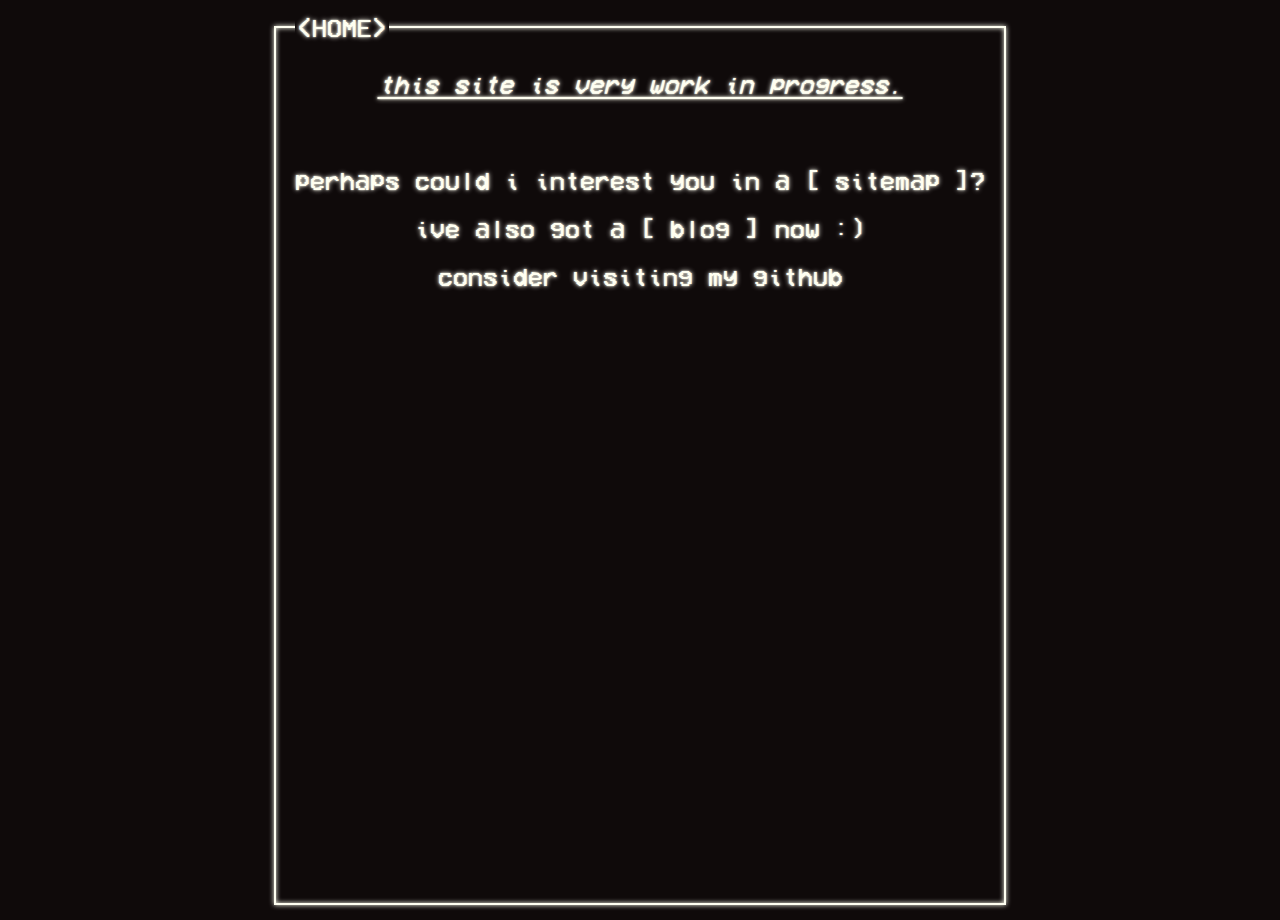
<file: index.html>
<!DOCTYPE html>
<html>
<!-- get outta here! why are you in here ya freak! SCRAM!!! -->

<head>
    <link rel="stylesheet" href="https://Bees-Please.github.io/shared_resources/css/style.css">
    <!-- <link rel="stylesheet" href="/shared_resources/css/style.css"> -->
    <title>HOME</title>
</head>

<fieldset style="max-width: fit-content; margin-left: auto; margin-right: auto;"><legend>&lt;HOME&gt;</legend>
    <body>
        <div style="text-align: center;">
            <br>
        <i><u>this site is very work in progress.</u></i>
        <br>
        <br>
        <br>
        <br>
        perhaps could i interest you in a <a class="intnav"
                href="https://Bees-Please.github.io/sitemap" style="text-decoration:none">sitemap</a>?
        <br>
        <br>
        ive also got a <a class="intnav"
                href="https://Bees-Please.github.io/blog" style="text-decoration:none">blog</a> now :)
        <br>
        <br>
        consider visiting my <a class="extnav"
                href="https://github.com/Bees-Please" style="text-decoration:none">github</a>
        <br>
        <br>
        <br>
        <br>
        <br>
        <br>
        <br>
        <br>
        <br>
        <br>
        <br>
        <br>
        <br>
        <br>
        <br>
        <br>
        <br>
        <br>
        <br>
        <br>
        <br>
        <br>
        <br>
        <br>
        <br>
        <br>
        </div>
    </body>
</fieldset>

</html>
</file>
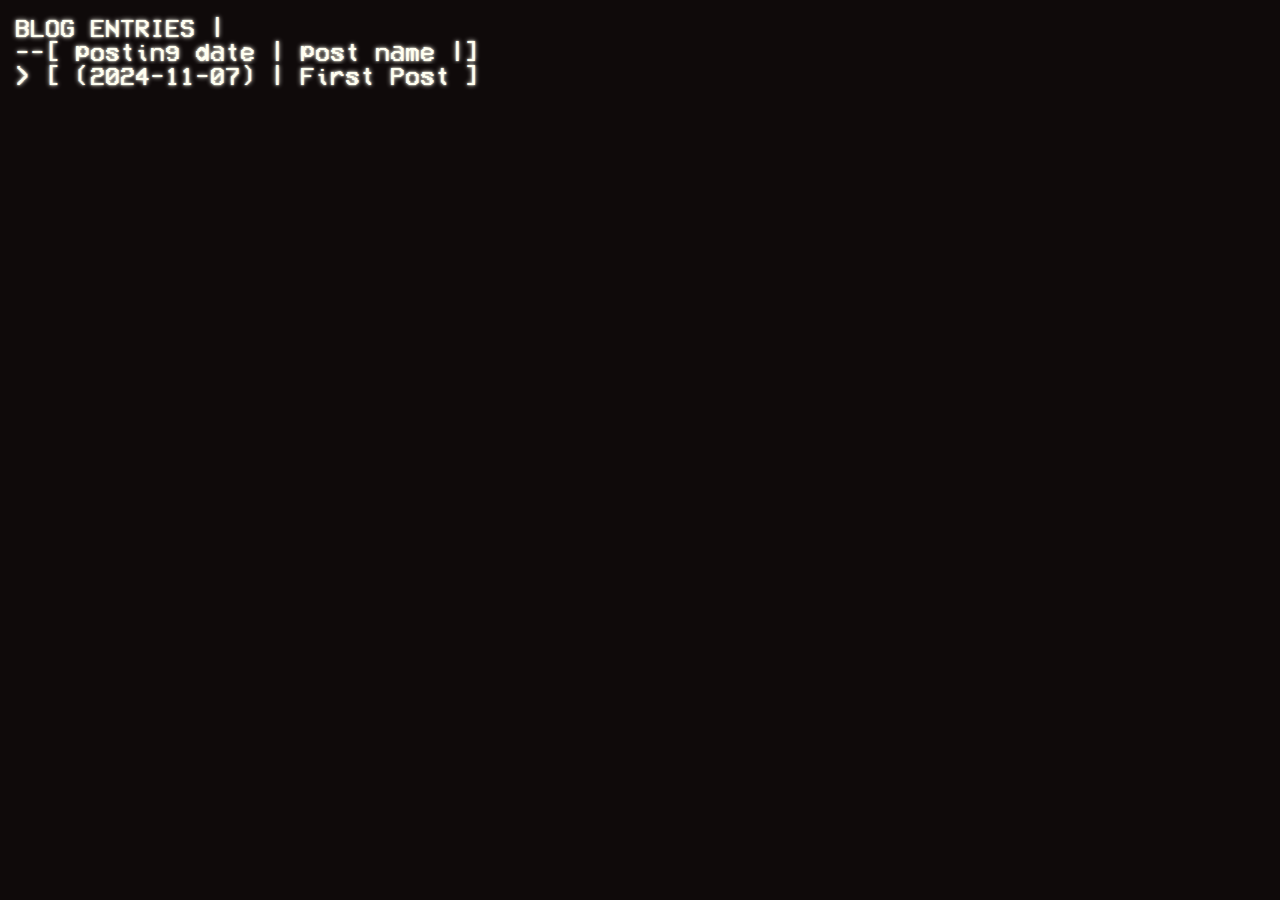
<file: blog/index.html>
<!DOCTYPE html>
<html>

<head>
    <!-- <link rel="stylesheet" href="https://Bees-Please.github.io/shared_resources/css/style.css"> -->
    <link rel="stylesheet" href="/shared_resources/css/style.css">
    <script src="/shared_resources/js/blognav.js" defer></script>
    <title>BLOG_ENTRIES</title>
</head>
<!-- Blog mainpage -->

<body>
    BLOG ENTRIES | <br>
    --[ posting date  |  post name   |] <br>
    > <a class="intnav" href="entry/2024-11-07_First_Post/" style="text-decoration:none">(2024-11-07) | First Post</a>
</body>

</html>
</file>
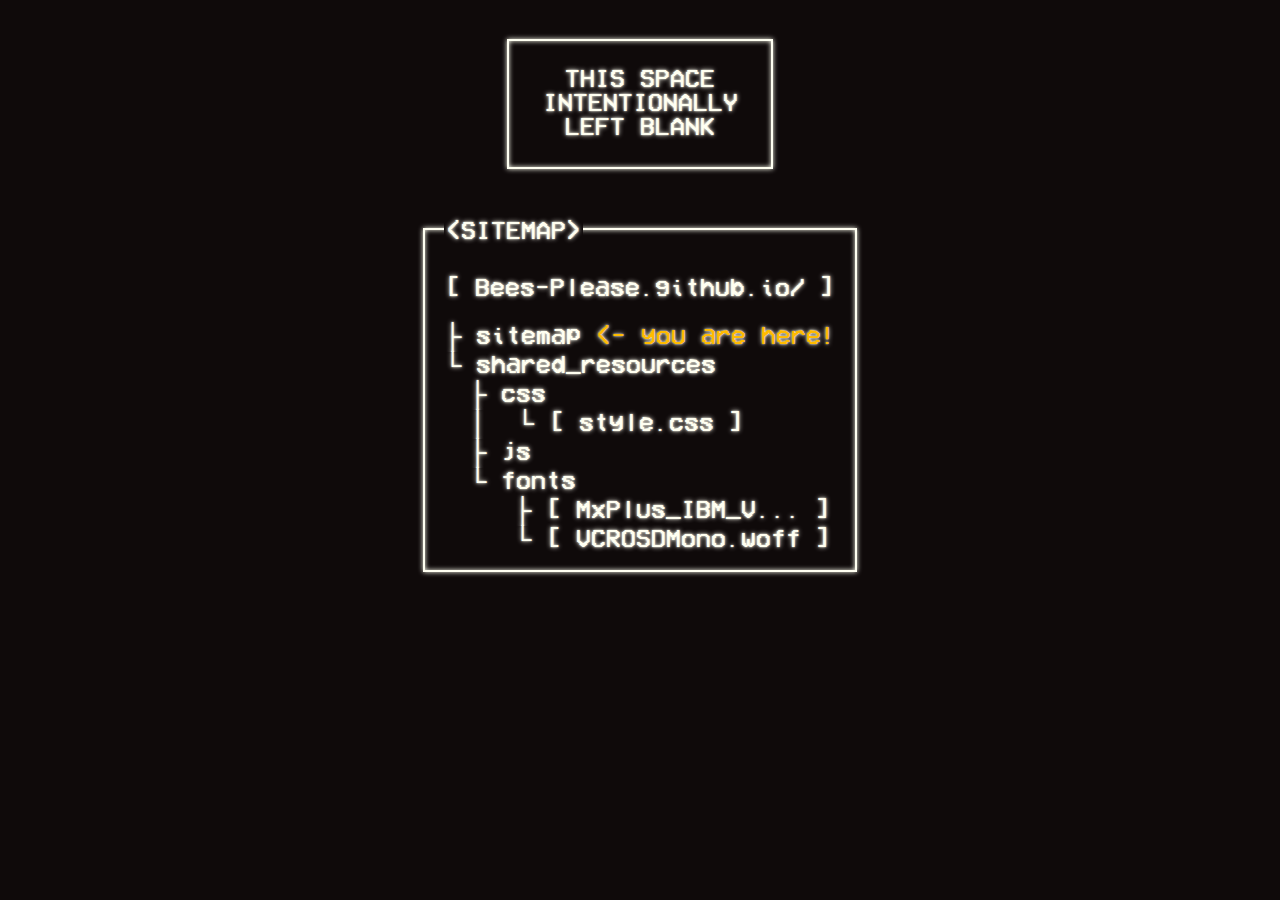
<file: sitemap/index.html>
<!DOCTYPE html>
<html>


<head>
    <!-- <link rel="stylesheet" href="https://Bees-Please.github.io/shared_resources/css/style.css"> -->
    <link rel="stylesheet" href="/shared_resources/css/style.css">
    <title>SITEMAP</title>
</head>

<body>
    <br>
    <fieldset style="max-width: fit-content; margin-left: auto; margin-right: auto;">
        <p style="text-align: center;">THIS SPACE<br>INTENTIONALLY<br>LEFT BLANK</p>
    </fieldset>
    <br>
    <br>
    <fieldset style="max-width: fit-content; margin-left: auto; margin-right: auto;"><legend>&lt;SITEMAP&gt;</legend>
        <div style="max-width: fit-content; margin-left: auto; margin-right: auto;">
            <div style="text-align: center;"><br><a class="intnav" href="http://beesp.lease/">Bees-Please.github.io/</a>
            </div>
            <div style="text-align: left;">
                <br>├ sitemap <span style="color:var(--yellow)"><- you are here!<span>
                        <br>└ shared_resources
                        <br>&emsp;├ css
                        <br>&emsp;│&nbsp;&nbsp;└ <a class="intnav"
                            href="https://Bees-Please.github.io/shared_resources/css/style.css">style.css</a>
                        <br>&emsp;├ js
                        <br>&emsp;└ fonts
                        <br>&emsp;&nbsp;&nbsp;&nbsp;├ <a class="intnav"
                            href="https://Bees-Please.github.io/shared_resources/font/MxPlus_IBM_VGA_9x16.woff">MxPlus_IBM_V...</a>
                        <br>&emsp;&nbsp;&nbsp;&nbsp;└ <a class="intnav"
                            href="https://Bees-Please.github.io/shared_resources/font/VCROSDMono.woff">VCROSDMono.woff</a>
                        <br>
            </div>
        </div>
    </fieldset>
</body>

</html>
</file>
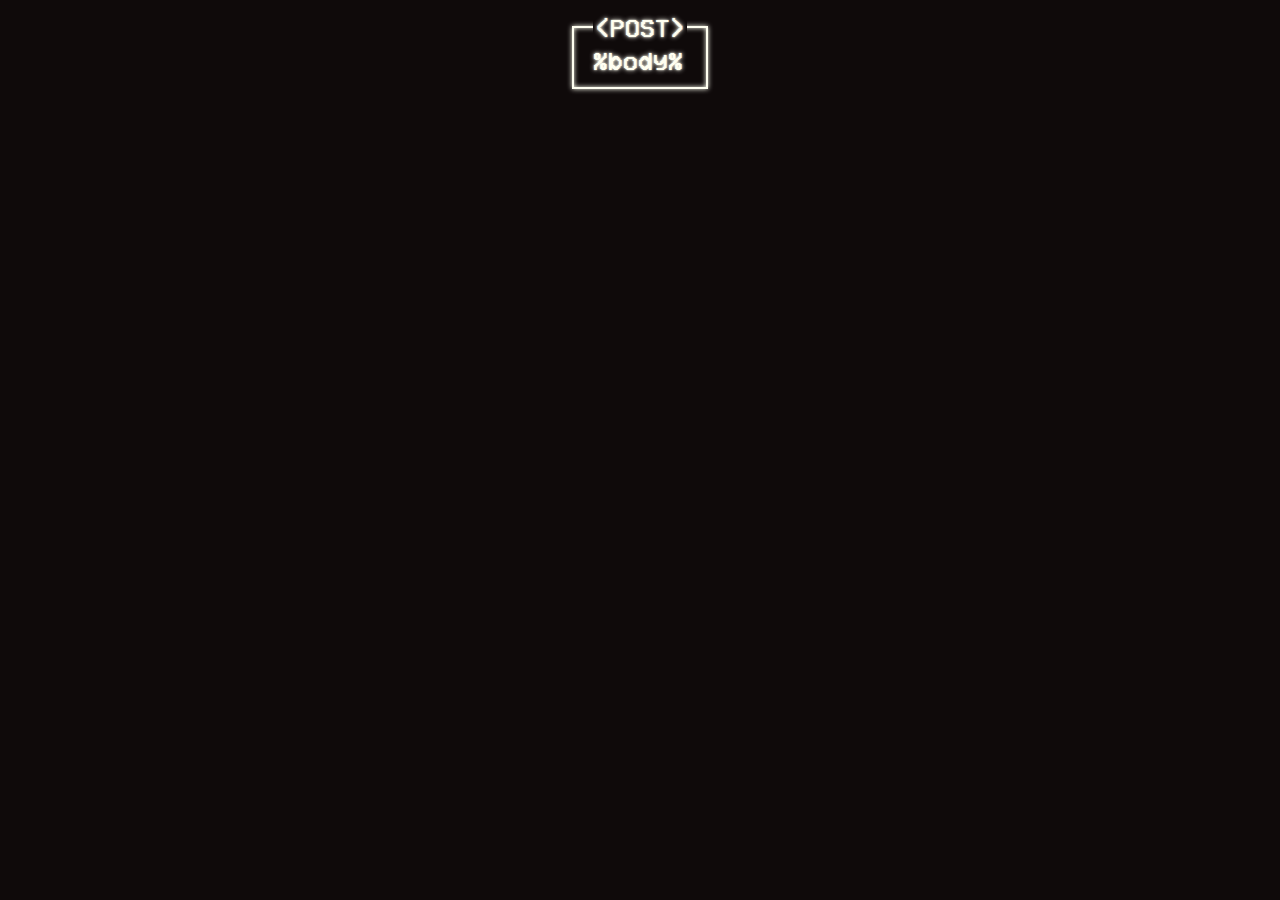
<file: blog/entry/1970-1-1_Template_=D/index.html>
<!DOCTYPE html>
<html>
<!-- get outta here! why are you in here ya freak! SCRAM!!! -->

<head>
    <!-- <link rel="stylesheet" href="https://Bees-Please.github.io/shared_resources/css/style.css"> -->
    <link rel="stylesheet" href="/shared_resources/css/style.css">
    <title>%title%</title>
</head>

<fieldset style="max-width: fit-content; margin-left: auto; margin-right: auto;">
    <legend>&lt;POST&gt;</legend>

    <body class="post">
        <div>
            %body%
        </div>
    </body>
</fieldset>

</html>
</file>
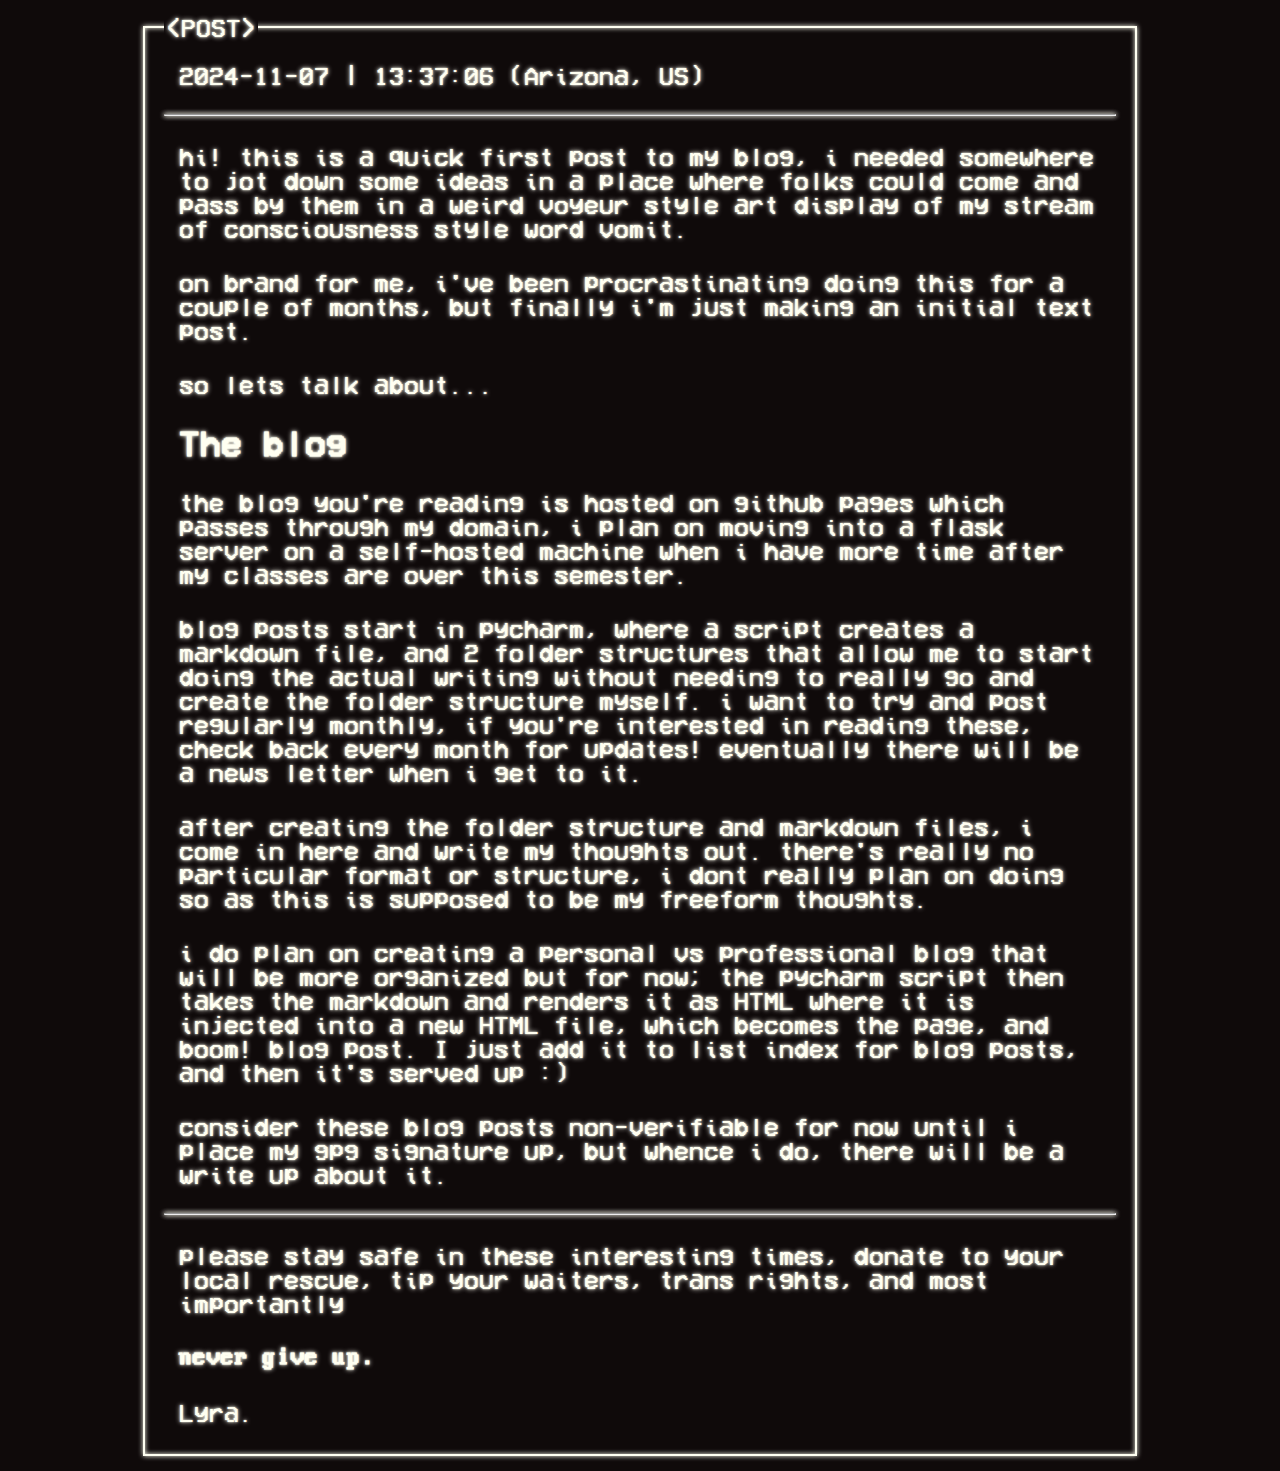
<file: blog/entry/2024-11-07_First_Post/index.html>
<!DOCTYPE html>
<html>
<!-- get outta here! why are you in here ya freak! SCRAM!!! -->

<head>
    <!-- <link rel="stylesheet" href="https://Bees-Please.github.io/shared_resources/css/style.css"> -->
    <link rel="stylesheet" href="/shared_resources/css/style.css">
    <title>First Post!</title>
</head>

<fieldset style="max-width: fit-content; margin-left: auto; margin-right: auto;">
    <legend>&lt;POST&gt;</legend>

    <body class="post">
        <div>
            <p>2024-11-07 | 13:37:06 (Arizona, US)</p>
            <hr />
            <p>hi! this is a quick first post to my blog, i needed somewhere to jot down some ideas in a place where
                folks could come and pass by them in a weird voyeur style art display of my stream of consciousness
                style word vomit.</p>
            <p>on brand for me, i've been procrastinating doing this for a couple of months, but finally i'm just making
                an initial text post.</p>
            <p>so lets talk about...</p>
            <h2>The blog</h2>
            <p>the blog you're reading is hosted on github pages which passes through my domain, i plan on moving into a
                flask server on a self-hosted machine when i have more time after my classes are over this semester.</p>
            <p>blog posts start in pycharm, where a script creates a markdown file, and 2 folder structures that allow
                me to start doing the actual writing without needing to really go and create the folder structure
                myself. i want to try and post regularly monthly, if you're interested in reading these, check back
                every month for updates! eventually there will be a news letter when i get to it.</p>
            <p>after creating the folder structure and markdown files, i come in here and write my thoughts out. there's
                really no particular format or structure, i dont really plan on doing so as this is supposed to be my
                freeform thoughts.</p>
            <p>i do plan on creating a personal vs professional blog that will be more organized but for now; the
                pycharm script then takes the markdown and renders it as HTML where it is injected into a new HTML file,
                which becomes the page, and boom! blog post. I just add it to list index for blog posts, and then it's
                served up :)</p>
            <p>consider these blog posts non-verifiable for now until i place my gpg signature up, but whence i do,
                there will be a write up about it.</p>
            <hr />
            <p>please stay safe in these interesting times, donate to your local rescue, tip your waiters, trans rights,
                and most importantly</p>
            <h1>never give up.</h1>
            <p>Lyra.</p>
        </div>
    </body>
</fieldset>

</html>
</file>
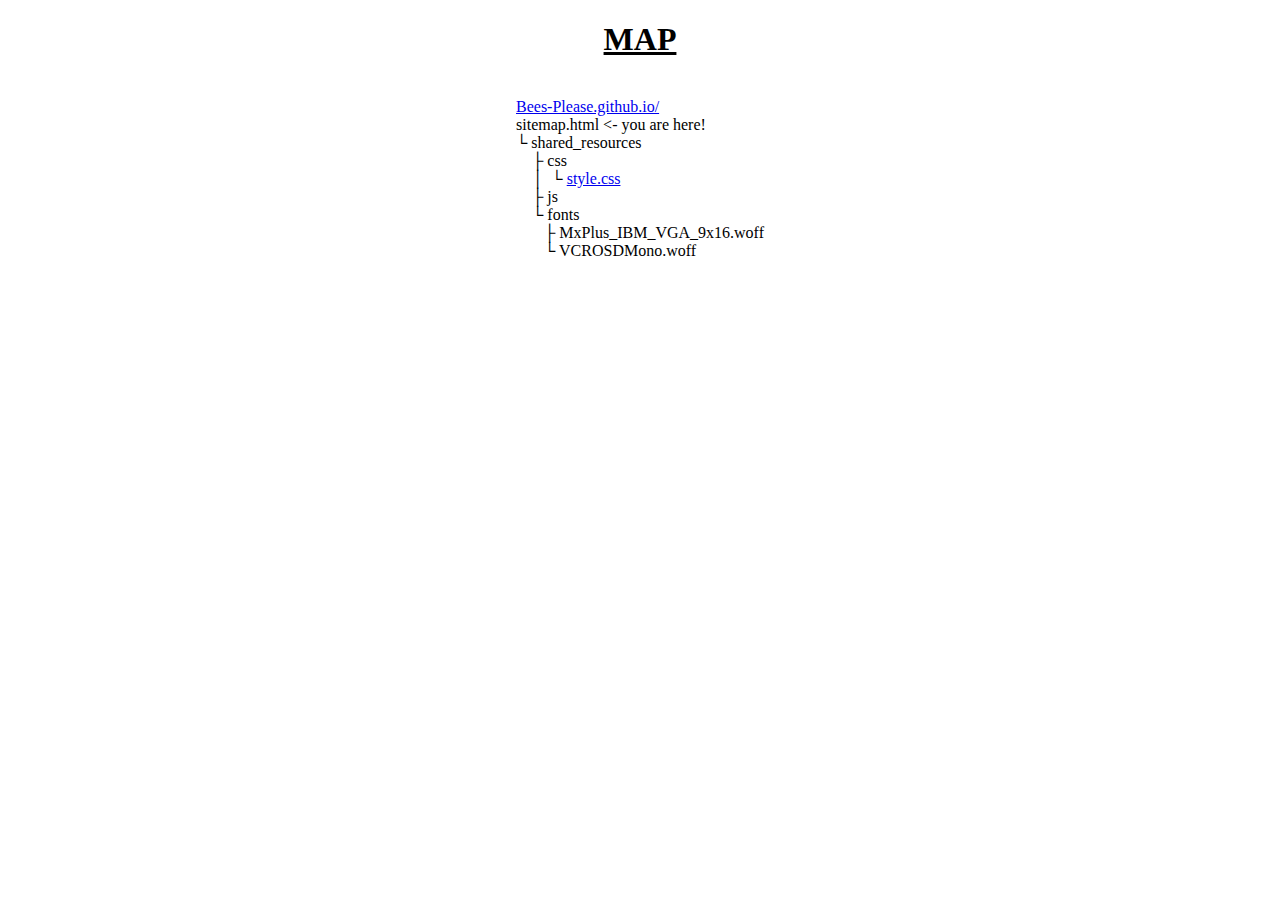
<file: sitemap/sitemap.html>
<!DOCTYPE html>
<html>


<head>
    <link rel="stylesheet" href="https://Bees-Please.github.io/shared_resources/css/styles.css">
</head>

<body>
    <u>
        <h1 style="text-align: center;">MAP</h1>
    </u>
    <div style="max-width: fit-content; margin-left: auto; margin-right: auto;">
        <div style="text-align: left;">
            <br><a href="http://beesp.lease/">Bees-Please.github.io/</a>
            <br>sitemap.html <- you are here! <br>└ shared_resources
                <br>&emsp;├ css
                <br>&emsp;│&nbsp;&nbsp;└ <a href="https://Bees-Please.github.io/shared_resources/css/style.css">style.css</a>
                <br>&emsp;├ js
                <br>&emsp;└ fonts
                <br>&emsp;&nbsp;&nbsp;&nbsp;├ <a href="https://Bees-Please.github.io/shared_resources/font/MxPlus_IBM_VGA_9x16.woff"></a>MxPlus_IBM_VGA_9x16.woff</a>
                <br>&emsp;&nbsp;&nbsp;&nbsp;└ <a href="https://Bees-Please.github.io/shared_resources/font/VCROSDMono.woff"></a>VCROSDMono.woff</a>
        </div>
    </div>
</body>

</html>
</file>
<file: shared_resources/css/style.css>
/* todo: license + link to designer */
/* standard header text IBM VGA 9x16 */
@font-face {
  font-family: "IBMVGA";
  src: url('../fonts/MxPlus_IBM_VGA_9x16.woff');  
  /* src: url('https://bees-please.github.io/shared_resources/fonts/MxPlus_IBM_VGA_9x16.woff'); */
}

/* todo: license + link to designer */
/* standard body text VCR OSD MONO */
@font-face {
  font-family: "VCRMONO";
  src: url('../fonts/VCR_OSD_Mono.woff');
  /* src: url('https://bees-please.github.io/shared_resources/fonts/VCR_OSD_Mono.woff'); */
}

/* color variables */
:root {
  --light: #FFFFF1;
  --yellow: #FFBB00;
  --orange: #FA6000;
  --blue: #607196;
  --navy: #404E80;
  --dark: #0f0a0a;
  --all-text: 25px;
  --h2: 35px;
  --blur: 5px;
  --strong_blur: 2px;
}

/* standard text and background layer */
* {
  color: var(--light);
  /* shouldn't override other target's blur light value */
  /* shadow here shouldn't override the 'blur' of the exit page */
  text-shadow: 0px 0px var(--blur) var(--light), 0px 0px var(--strong_blur) var(--light);
  background-color: var(--dark);
  font-size: var(--all-text);
}

h2 {
  padding: 15px;
  margin: 0;
  font-family: VCRMONO;
  font-size: var(--h2);
}

/* main div/ containing body */
.main {
  margin: 15px;
}

/* standard body text stuff */
body {
  padding: 15px;
  margin: 0;
  font-family: VCRMONO;
  font-size: var(--all-text);
}

p {
  padding: 15px;
  margin: 0;
  font-family: VCRMONO;
  font-size: var(--all-text);
}

h1 {
  padding: 15px;
  margin: 0;
  font-family: IBMVGA;
  font-size: var(--all-text);
}

/* accoutroments + seperator styling */

fieldset {
  border: 2px solid var(--light);
  /* this should add the blur inside AND outside the box */
  box-shadow: inset 0px 0px var(--blur) var(--light), 0px 0px var(--blur) var(--light);
}

.wall {
  margin: 0.25in;
  border: 2px solid var(--light);
  box-shadow: inset 0px 0px var(--blur) var(--light);
}

/* add HR, VR rules here, make blur */
/* add table separators here + individual styling */
hr {
  box-shadow: 0px 0px var(--blur) var(--light), 0px 0px var(--blur) var(--light);
}


/* TOP NAVBAR */
/* navbars and higher order selectables */
.navbar ul {
  font-size: var(--all-text);
  font-family: IBMVGA;
  list-style-type: none;
  padding: 0px;
  margin: 0px;
  overflow: hidden;
}

/* outbound links (removes underline) */
.navbar a {
  text-decoration: none;
  display: block;
}

/* change color on hover */
.navbar a:hover {
  background-color: var(--yellow);
  color: var(--dark);
}

.navbar li {
  float: left
}

/* OTHER NAVIGATION */
/* navbars and higher order selectables */
.intnav {
  text-decoration: none;
}

.intnav:hover {
  background-color: var(--light);
  box-shadow: 0px 0px var(--blur) var(--light), 0px 0px var(--strong_blur) var(--light);
  color: var(--dark);
  padding-left: 0px;
  padding-right: 0px;
}

.intnav:before {
  content: "[ "
}

.intnav:after {
  content: " ]"
}

.extnav {
  text-decoration: none;
}

.extnav:hover {
  background-color: var(--yellow)
}

/* some utility stuff */
.centered {
  position: fixed;
  left: 0;
  right: 0;
  top: 40%;
  bottom: 0;
  margin: auto;
  max-width: 100%;
  max-height: 100%;
  overflow: auto;
}

/* blog post formatting */
.post {
  margin-left: 10%;
  margin-right: 10%;
}
</file>
